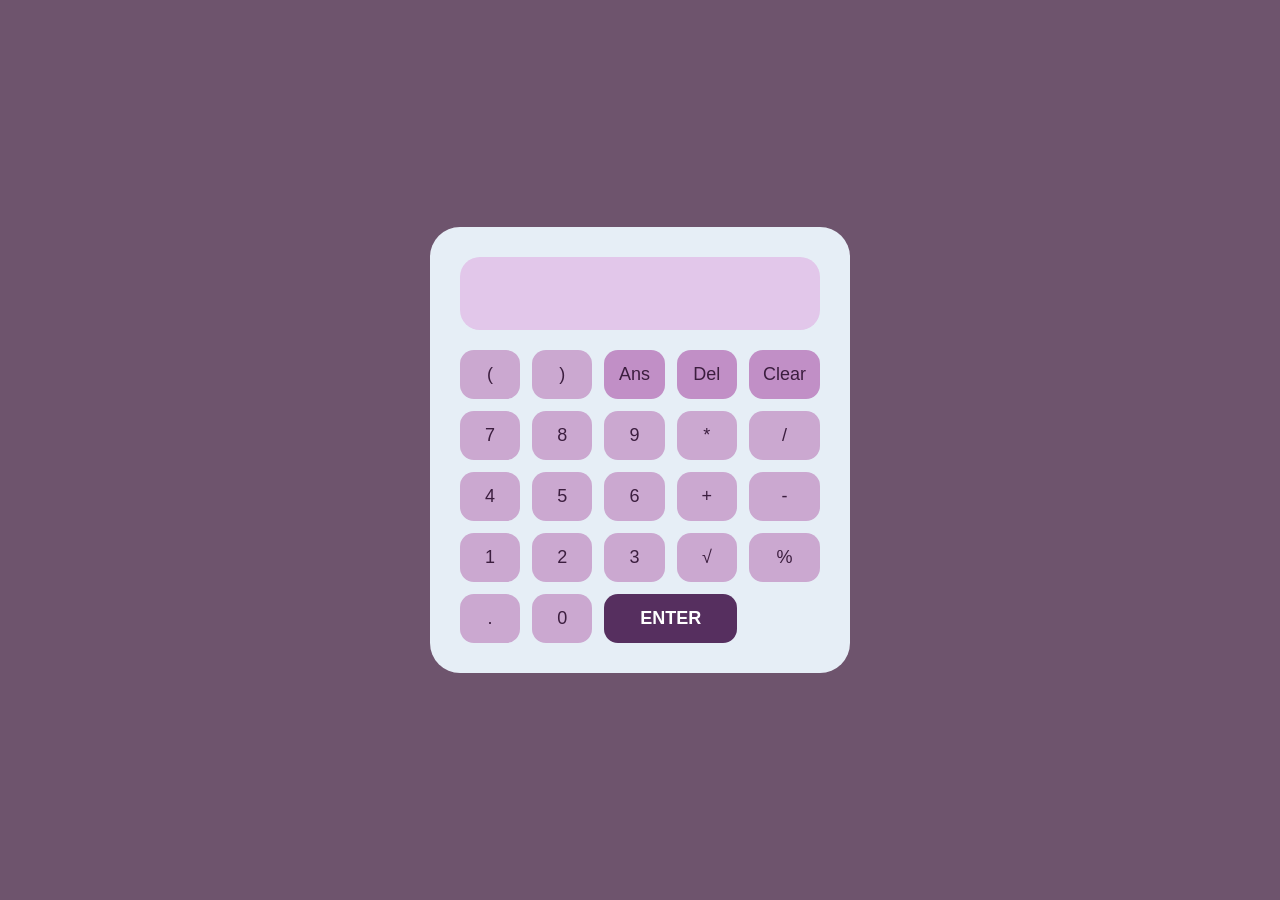
<file: Task1/index.html>
<!DOCTYPE html>
<html lang="en">
<head>

<meta charset="UTF-8">
<meta name="viewport" content="width=device-width, initial-scale=1.0">

<title>Calculator</title>

<link rel="stylesheet" href="style.css">

</head>

<body>

<div class="calculator">

<div class="display">
<input type="text" id="result" readonly>
</div>

<div class="buttons">

<button>(</button>
<button>)</button>
<button class="func">Ans</button>
<button class="func">Del</button>
<button class="func">Clear</button>

<button>7</button>
<button>8</button>
<button>9</button>
<button>*</button>
<button>/</button>


<button>4</button>
<button>5</button>
<button>6</button>
<button>+</button>
<button>-</button>

<button>1</button>
<button>2</button>
<button>3</button>
<button>√</button>
<button>%</button>

<button>.</button>
<button>0</button>


<button class="enter">ENTER</button>

</div>

</div>

<script src="script.js"></script>

</body>
</html>
</file>
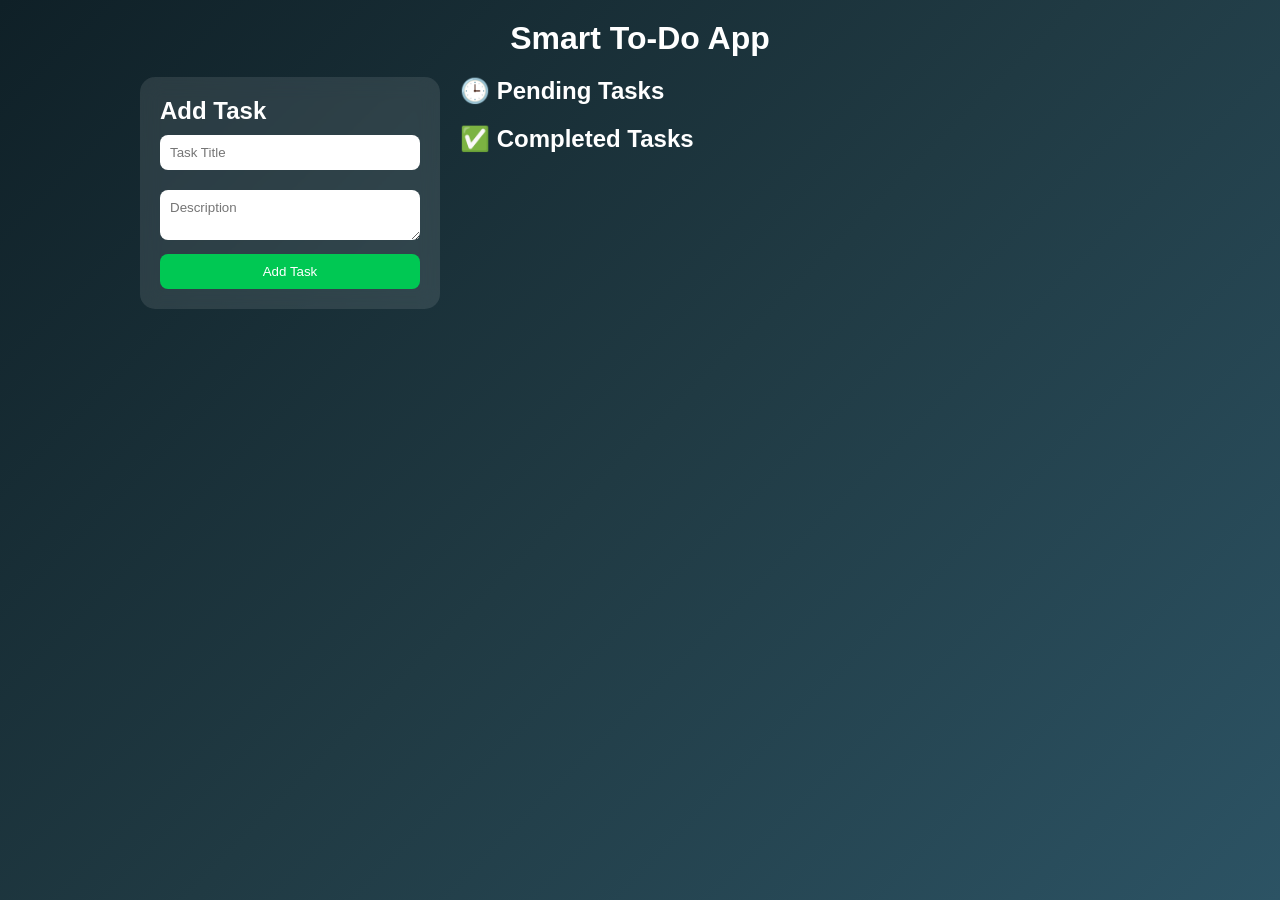
<file: Task3/index.html>
<!DOCTYPE html>
<html lang="en">
<head>
<meta charset="UTF-8">
<title>Smart To-Do App</title>

<link rel="stylesheet" href="style.css">
</head>

<body>

<h1>Smart To-Do App</h1>

<div class="container">

    <!-- FORM -->
    <div class="form">
        <h2>Add Task</h2>
        <input type="text" id="title" placeholder="Task Title" required>
        <textarea id="desc" placeholder="Description"></textarea>
        <button onclick="addTask()">Add Task</button>
    </div>

    <!-- TASK LIST -->
    <div class="tasks">

        <div class="section">
            <h2>🕒 Pending Tasks</h2>
            <div id="pending"></div>
        </div>

        <div class="section">
            <h2>✅ Completed Tasks</h2>
            <div id="completed"></div>
        </div>

    </div>

</div>

<script src="script.js"></script>

</body>
</html>
</file>
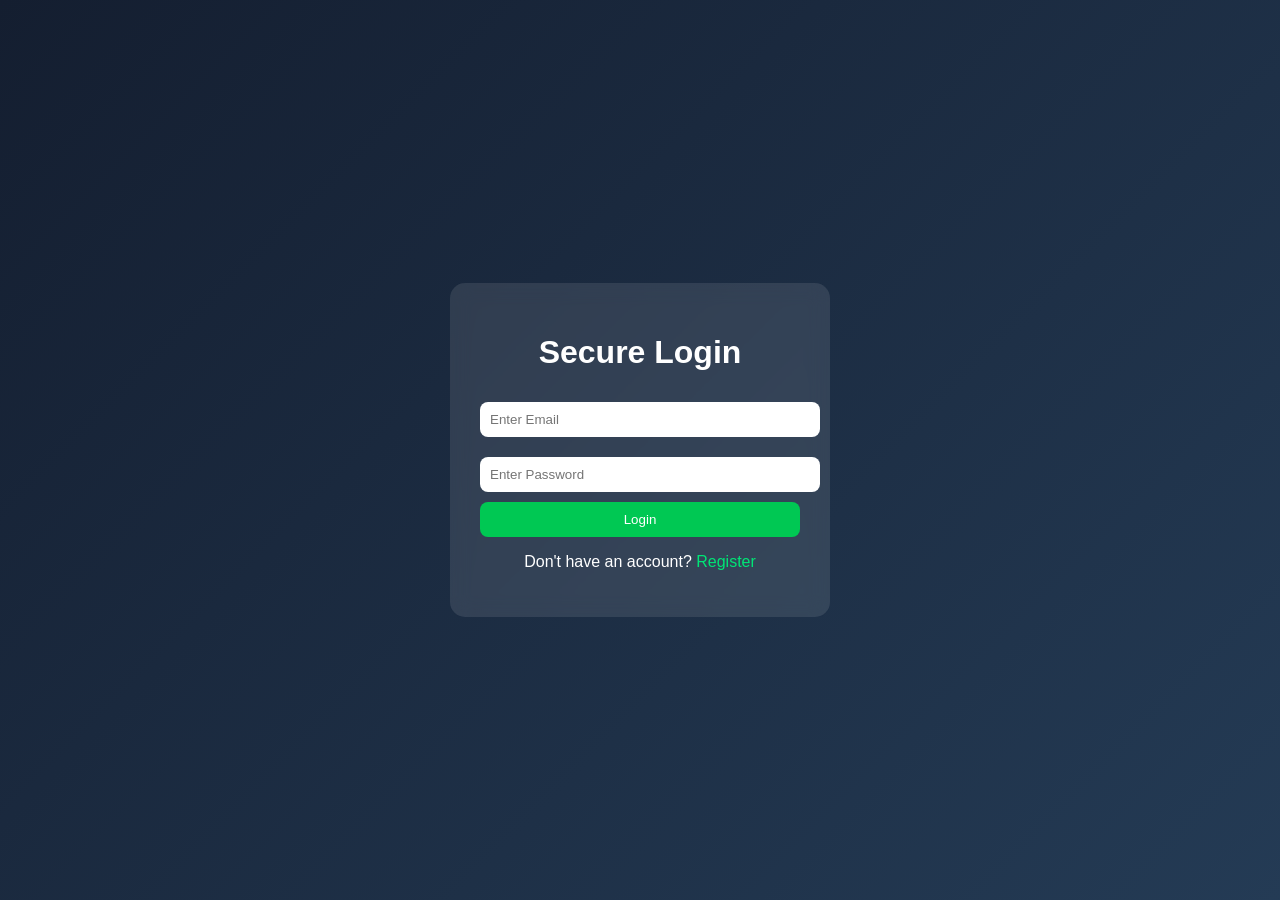
<file: Task4/index.html>
<!DOCTYPE html>
<html lang="en">
<head>
<meta charset="UTF-8">
<title>Login Authentication</title>
<link rel="stylesheet" href="style.css">
</head>

<body>

<div class="container">

    <h1>Secure Login</h1>

    <div id="loginBox">
        <input type="email" id="loginEmail" placeholder="Enter Email">
        <input type="password" id="loginPass" placeholder="Enter Password">
        <button onclick="login()">Login</button>

        <p>Don't have an account? 
            <span onclick="showRegister()">Register</span>
        </p>
    </div>

    <div id="registerBox" class="hidden">
        <input type="email" id="regEmail" placeholder="Enter Email">
        <input type="password" id="regPass" placeholder="Create Password">
        <button onclick="register()">Register</button>

        <p>Already have an account? 
            <span onclick="showLogin()">Login</span>
        </p>
    </div>

</div>

<div id="dashboard" class="hidden">
    <h1 id="welcome"></h1>
    <p id="quote"></p>
    <button onclick="logout()">Logout</button>
</div>

<script src="script.js"></script>

</body>
</html>
</file>
<file: Task1/style.css>
*{
margin:0;
padding:0;
box-sizing:border-box;
font-family: "Segoe UI", sans-serif;
}

body{
height:100vh;
display:flex;
justify-content:center;
align-items:center;
background:#6e546d;
}

.calculator{
background: #e6eef6;
padding:30px;
border-radius:30px;
width:420px;   
}

.display{
background:#e2c7ea;
padding:18px;
border-radius:20px;
margin-bottom:20px;
}

.display input{
width:100%;
border:none;
background:transparent;
font-size:32px;
text-align:right;
color:#462445;
outline:none;
}

.buttons{
display:grid;
grid-template-columns:repeat(5,1fr);
gap:12px;
}

button{
padding:14px;
border:none;
border-radius:14px;
background:#cba8d0;
font-size:18px;
cursor:pointer;
color:#3c1e3f;
transition:0.15s;
}

button:active{
transform:scale(0.95);
}

.func{
background:#c18fc6;
}

.enter{
grid-column:span 2;
background:#562f5f;
color:white;
font-weight:bold;
}
</file>
<file: Task3/style.css>
* {
    margin: 0;
    padding: 0;
    box-sizing: border-box;
    font-family: 'Segoe UI', sans-serif;
}

body {
    height: 100vh;
    background: linear-gradient(135deg, #0f2027, #203a43, #2c5364);
    display: flex;
    flex-direction: column;
    align-items: center;
}

h1 {
    color: white;
    margin: 20px;
}

.container {
    width: 90%;
    max-width: 1000px;
    display: flex;
    gap: 20px;
}

.form {
    background: rgba(255,255,255,0.1);
    backdrop-filter: blur(10px);
    padding: 20px;
    border-radius: 15px;
    width: 30%;
    color: white;
}

input, textarea {
    width: 100%;
    padding: 10px;
    margin: 10px 0;
    border-radius: 8px;
    border: none;
}

button {
    width: 100%;
    padding: 10px;
    background: #00c853;
    color: white;
    border: none;
    border-radius: 8px;
    cursor: pointer;
}

button:hover {
    background: #00a843;
}

.tasks {
    flex: 1;
    color: white;
}

.section {
    margin-bottom: 20px;
}

.section h2 {
    margin-bottom: 10px;
}

.task {
    background: rgba(255,255,255,0.1);
    padding: 15px;
    margin-bottom: 10px;
    border-radius: 10px;
    display: flex;
    justify-content: space-between;
    align-items: center;
    transition: 0.3s;
}

.task:hover {
    transform: scale(1.02);
}

.task-info {
    max-width: 70%;
}

.task small {
    color: #ccc;
}

.actions button {
    margin-left: 5px;
    padding: 5px 10px;
}

.complete {
    background: #00c853;
}

.delete {
    background: #d32f2f;
}
</file>
<file: Task4/style.css>
body {
    margin: 0;
    font-family: 'Segoe UI', sans-serif;
    height: 100vh;
    background: linear-gradient(135deg, #141e30, #243b55);
    display: flex;
    justify-content: center;
    align-items: center;
}

.container, #dashboard {
    width: 320px;
    padding: 30px;
    border-radius: 15px;
    background: rgba(255,255,255,0.1);
    backdrop-filter: blur(10px);
    text-align: center;
    color: white;
}

input {
    width: 100%;
    padding: 10px;
    margin: 10px 0;
    border-radius: 8px;
    border: none;
}

button {
    width: 100%;
    padding: 10px;
    background: #00c853;
    border: none;
    border-radius: 8px;
    color: white;
    cursor: pointer;
}

button:hover {
    background: #00a843;
}

span {
    color: #00e676;
    cursor: pointer;
}

.hidden {
    display: none;
}
</file>
